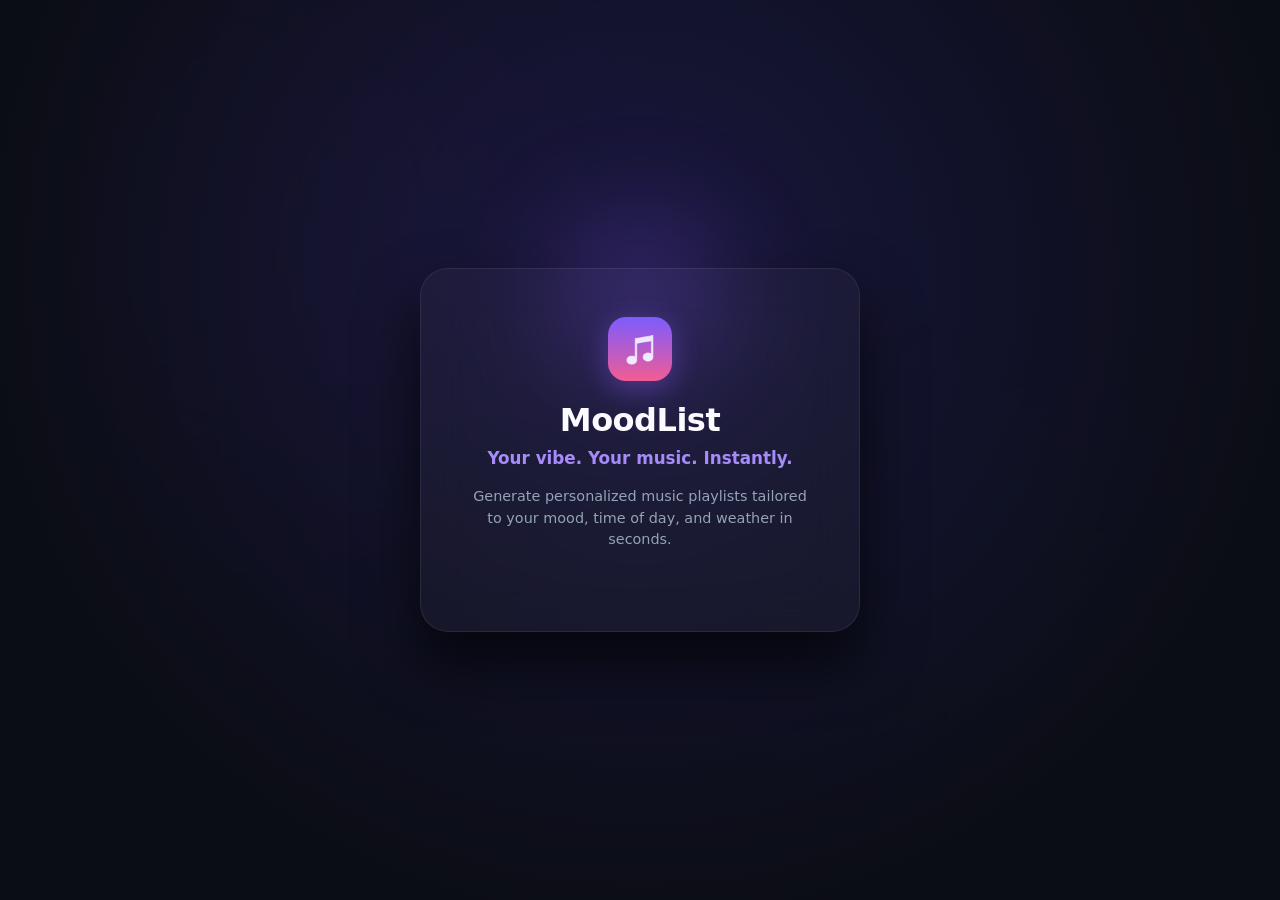
<file: static/index.html>
<!doctype html>
<html lang="en">
<head>
<meta charset="utf-8">
<meta name="viewport" content="width=device-width, initial-scale=1, viewport-fit=cover">
<title>MoodList</title>
<link rel="stylesheet" href="/static/style.css">
<script src="https://accounts.google.com/gsi/client" async defer></script>
<script src="/static/app.js"></script>
</head>
<body>
<noscript><p class="error" style="padding:16px">MoodList needs JavaScript to work.</p></noscript>

<!-- 1. GOOGLE-ONLY WELCOME HERO SCREEN -->
<div id="auth-screen" class="auth-container">
  <div class="auth-hero-card">
    <div class="auth-brand-glow"></div>
    <img src="/static/icons/icon-192.png" alt="MoodList" class="auth-logo">
    
    <h1 class="auth-title">MoodList</h1>
    <p class="auth-tagline">Your vibe. Your music. Instantly.</p>
    <p class="auth-description">Generate personalized music playlists tailored to your mood, time of day, and weather in seconds.</p>

    <div class="auth-google-wrapper">
      <div id="g_id_onload"
           data-client_id="485385334902-is5ja9oc48gaav7hf1k1ml21744lrjv3.apps.googleusercontent.com"
           data-callback="handleGoogleSignIn">
      </div>
      <div class="g_id_signin" 
           data-type="standard" 
           data-size="large" 
           data-theme="outline" 
           data-text="sign_in_with"
           data-shape="pill">
      </div>
    </div>
  </div>
</div>

<!-- 2. MAIN APPLICATION SCREEN -->
<div id="main-app-screen" class="hidden">
  <header class="app-header">
    <div class="brand" style="display:flex; align-items:center; gap:10px;">
      <img src="/static/icons/icon-192.png" alt="MoodList" width="32" height="32">
      <h2 style="font-size:1.2rem; margin:0;">MoodList</h2>
    </div>
    <div id="user-nav" class="user-badge"></div>
  </header>

  <div class="app">
    <section class="panel panel-left" aria-label="Choose your vibe">
      <fieldset class="group">
        <legend>How are you feeling?</legend>
        <div class="chips" id="g-mood" role="group" aria-label="Mood"></div>
      </fieldset>

      <fieldset class="group">
        <legend>Time of day <span class="optional">optional</span></legend>
        <div class="chips" id="g-time" role="group" aria-label="Time of day"></div>
      </fieldset>

      <fieldset class="group">
        <legend>Weather <span class="optional">optional</span></legend>
        <div class="chips" id="g-weather" role="group" aria-label="Weather"></div>
        <div class="auto-row">
          <button type="button" id="detect-weather" class="link-btn"
                  title="Uses your browser's location. A rounded location (about 1 km) goes to the weather service, never to MoodList.">📍 Detect my weather</button>
          <span id="weather-hint" class="auto-hint" role="status" aria-live="polite"></span>
        </div>
      </fieldset>

      <fieldset class="group">
        <legend>Genre</legend>
        <div class="chips" id="g-genre" role="group" aria-label="Genre"></div>
      </fieldset>

      <div class="cta">
        <button type="button" id="go" class="primary" disabled>Create playlist</button>
        <p id="hint" class="hint">Pick a mood to start</p>
      </div>
      <p class="credit">Weather data by <a href="https://open-meteo.com/" target="_blank" rel="noopener noreferrer">Open-Meteo.com</a></p>
    </section>

    <section class="panel panel-right" id="right" aria-label="Your playlist">
      <div id="empty" class="card empty">
        <p class="empty-emoji" aria-hidden="true">🎧</p>
        <p><strong>Your playlist shows up here.</strong></p>
        <p class="muted">Choose options on the left and tap <em>Create playlist</em>.</p>
      </div>

      <p id="error" class="error" role="alert" hidden></p>

      <div id="result" hidden>
        <h2 id="r-title"></h2>
        <p id="r-note" class="note" hidden></p>
        <ol id="tracks" class="tracks"></ol>

        <div class="actions">
          <a id="yt-link" class="btn cta-link" href="#" target="_blank" rel="noopener noreferrer" hidden>Open as YouTube playlist ↗</a>
        </div>

        <div id="save-playlist-container" style="margin-top:20px; padding:16px; background:rgba(255,255,255,0.03); border-radius:10px; display:flex; gap:10px; align-items:center;">
          <input type="text" id="playlist-title-input" class="auth-input" placeholder="Name this playlist..." style="flex:1;" />
          <label style="font-size:0.85rem; display:flex; align-items:center; gap:4px;">
            <input type="checkbox" id="playlist-public-checkbox"/> Public
          </label>
          <button type="button" class="btn primary" onclick="saveCurrentPlaylist()">Save Playlist</button>
        </div>
      </div>
    </section>
  </div>
</div>

<div id="toast" class="toast" role="status" aria-live="polite"></div>
</body>
</html>
</file>
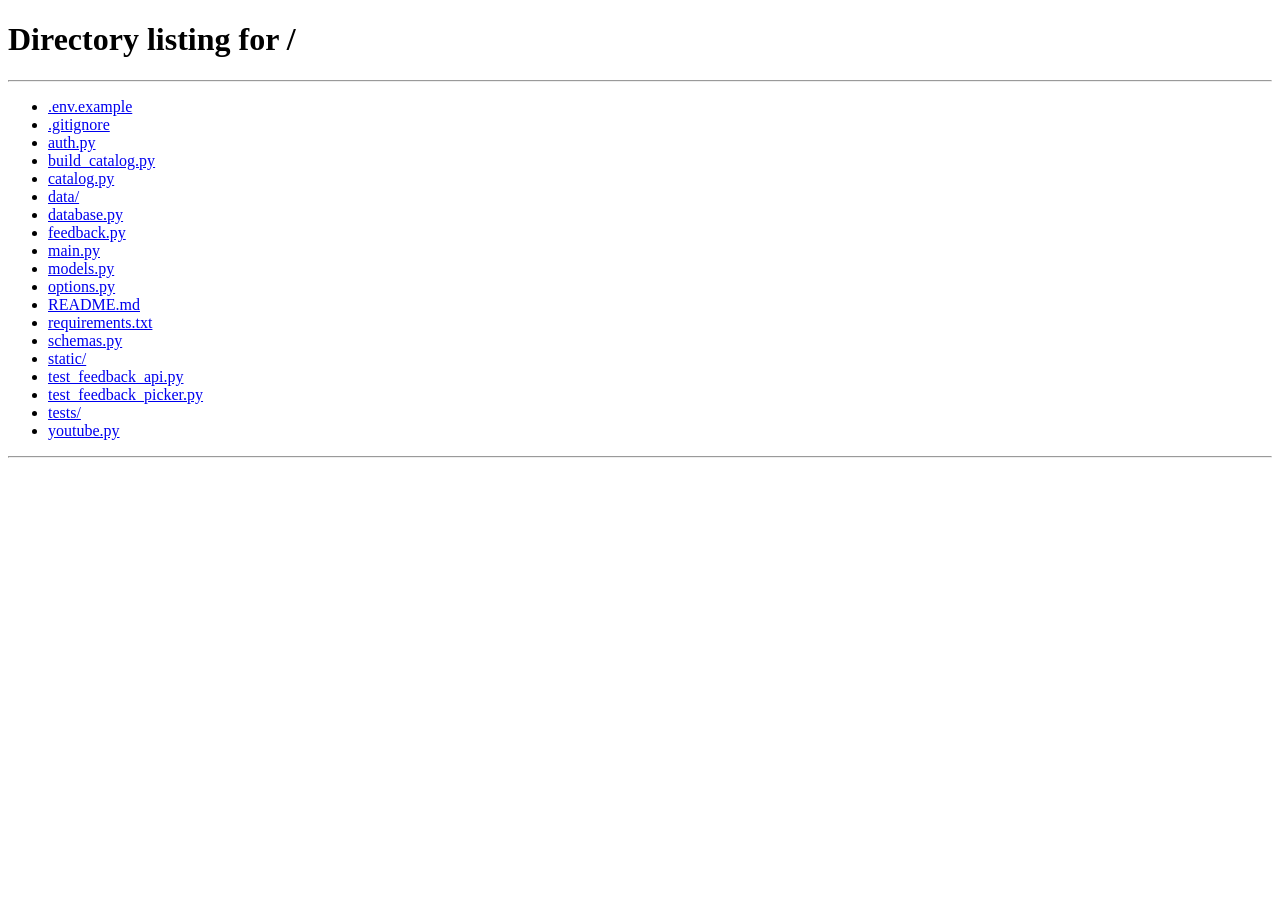
<file: static/profile.html>
<!doctype html>
<html lang="en">
<head>
<meta charset="utf-8">
<meta name="viewport" content="width=device-width, initial-scale=1, viewport-fit=cover">
<meta name="color-scheme" content="dark light">
<meta name="theme-color" content="#0b0d14" media="(prefers-color-scheme: dark)">
<meta name="theme-color" content="#fbf9ff" media="(prefers-color-scheme: light)">
<title>Your profile · MoodList</title>
<link rel="stylesheet" href="/static/profile.css">
<script src="/static/profile.js" defer></script>
</head>
<body>
<noscript><p class="pf-error" style="padding:16px">MoodList needs JavaScript to work.</p></noscript>

<header class="pf-bar">
  <a class="pf-back" href="/" aria-label="Back to MoodList">
    <svg width="18" height="18" viewBox="0 0 24 24" fill="none" stroke="currentColor" stroke-width="2.2" stroke-linecap="round" stroke-linejoin="round" aria-hidden="true"><path d="M15 18l-6-6 6-6"/></svg>
    <img src="/static/icons/icon-192.png" alt="" width="28" height="28">
    <span>MoodList</span>
  </a>
  <button type="button" class="pf-btn" id="logout">Log out</button>
</header>

<main class="pf">
  <section class="pf-hero" aria-label="Your profile">
    <button type="button" class="pf-avatar" id="avatar-btn" aria-label="Change profile picture" title="Change profile picture">
      <img id="avatar" src="/static/icons/icon-192.png" alt="">
      <span class="pf-avatar-edit" aria-hidden="true">
        <svg width="14" height="14" viewBox="0 0 24 24" fill="none" stroke="currentColor" stroke-width="2.4" stroke-linecap="round" stroke-linejoin="round"><path d="M12 20h9"/><path d="M16.5 3.5a2.1 2.1 0 013 3L7 19l-4 1 1-4z"/></svg>
      </span>
    </button>
    <input type="file" id="avatar-input" accept="image/png,image/jpeg,image/webp" hidden>
    <div class="pf-who">
      <h1 id="name">&nbsp;</h1>
      <p class="pf-muted" id="email"></p>
      <p class="pf-muted pf-small" id="since"></p>
    </div>
  </section>

  <section class="pf-moods" id="moods" aria-label="Your top moods" hidden>
    <h2>Your top moods</h2>
    <ul class="pf-chips" id="mood-list"></ul>
  </section>

  <div class="pf-tabs" role="tablist" aria-label="Playlists">
    <button type="button" role="tab" id="tab-saved" aria-controls="panel-saved" aria-selected="true">
      Saved <span class="pf-count" id="count-saved">0</span>
    </button>
    <button type="button" role="tab" id="tab-history" aria-controls="panel-history" aria-selected="false" tabindex="-1">
      History <span class="pf-count" id="count-history">0</span>
    </button>
  </div>

  <p class="pf-error" id="error" role="alert" hidden></p>

  <section id="panel-saved" role="tabpanel" aria-labelledby="tab-saved" class="pf-panel"></section>
  <section id="panel-history" role="tabpanel" aria-labelledby="tab-history" class="pf-panel" hidden></section>
</main>

<div id="toast" class="pf-toast" role="status" aria-live="polite"></div>
</body>
</html>
</file>
<file: static/style.css>
/* Mobile-first. Works from 320px phones up to wide laptop screens. */
.hidden {
  display: none !important;
}

:root {
  color-scheme: dark;
  --bg: #0b0d14;
  --surface: rgba(255, 255, 255, 0.03);
  --surface-2: rgba(255, 255, 255, 0.06);
  --surface-border: rgba(255, 255, 255, 0.08);
  --text: #f3f4f6;
  --muted: #9ca3af;
  --accent: #8b5cf6;
  --accent-indigo: #6366f1;
  --accent-soft: rgba(139, 92, 246, 0.2);
  --accent-glow: rgba(139, 92, 246, 0.35);
  --danger: #ff6b6b;
  --radius: 20px;
  --tap: 44px;
}

* { box-sizing: border-box; }
[hidden] { display: none !important; }

html { -webkit-text-size-adjust: 100%; text-size-adjust: 100%; }

body {
  margin: 0;
  min-height: 100vh;
  min-height: 100dvh;
  background-color: #08090d;
  color: var(--text);
  font: 16px/1.45 system-ui, -apple-system, "Segoe UI", Roboto, Helvetica, Arial, sans-serif;
  -webkit-tap-highlight-color: transparent;
  padding: env(safe-area-inset-top) env(safe-area-inset-right) env(safe-area-inset-bottom) env(safe-area-inset-left);
  position: relative;
  overflow-x: hidden;
}

/* Ambient Floating Glow Orbs */
body::before,
body::after {
  content: "";
  position: fixed;
  border-radius: 50%;
  filter: blur(100px);
  opacity: 0.45;
  pointer-events: none;
  z-index: -1;
  will-change: transform;
}

/* Top-Left Violet / Purple Orb */
body::before {
  top: -15%;
  left: -10%;
  width: 55vw;
  height: 55vw;
  background: radial-gradient(circle, rgba(139, 92, 246, 0.55) 0%, rgba(217, 70, 239, 0.25) 50%, transparent 70%);
  animation: float-orb-1 18s ease-in-out infinite alternate;
}

/* Bottom-Right Indigo / Cyan Orb */
body::after {
  bottom: -15%;
  right: -10%;
  width: 50vw;
  height: 50vw;
  background: radial-gradient(circle, rgba(99, 102, 241, 0.55) 0%, rgba(56, 189, 248, 0.2) 50%, transparent 70%);
  animation: float-orb-2 22s ease-in-out infinite alternate;
}

/* Fluid Floating Animations */
@keyframes float-orb-1 {
  0% { transform: translate(0, 0) scale(1); }
  50% { transform: translate(8vw, 10vh) scale(1.12); }
  100% { transform: translate(-4vw, 15vh) scale(0.95); }
}

@keyframes float-orb-2 {
  0% { transform: translate(0, 0) scale(1); }
  50% { transform: translate(-10vw, -8vh) scale(1.1); }
  100% { transform: translate(5vw, -12vh) scale(0.9); }
}

button, a.btn { font: inherit; touch-action: manipulation; }
h1, h2 { margin: 0; line-height: 1.2; }
h1 { font-size: 1.5rem; font-weight: 700; letter-spacing: -0.02em; }
h2 { font-size: 1.25rem; margin-bottom: 4px; font-weight: 600; }
.muted { color: var(--muted); }
.small { font-size: 0.875rem; }

/* ---------- layout ---------- */
.app {
  max-width: 1120px;
  margin: 0 auto;
  padding: 16px;
  display: grid;
  gap: 16px;
}

.panel { min-width: 0; }

@media (min-width: 900px) {
  .app {
    grid-template-columns: minmax(340px, 420px) minmax(0, 1fr);
    gap: 32px;
    padding: 32px;
    align-items: start;
  }
  .panel-left { position: sticky; top: 24px; }
}

/* ---------- brand ---------- */
.brand { display: flex; align-items: center; gap: 12px; margin-bottom: 20px; }
.brand img { border-radius: 12px; }
.tagline { margin: 2px 0 0; color: var(--muted); font-size: 0.95rem; }

/* ---------- choices ---------- */
.group { border: 0; padding: 0; margin: 0 0 20px; min-width: 0; }
.group legend { padding: 0; margin-bottom: 10px; font-weight: 600; font-size: 0.9rem; color: var(--text); }
.optional { font-weight: 400; color: var(--muted); font-size: 0.8rem; margin-left: 6px; }
.chips { display: flex; flex-wrap: wrap; gap: 8px; }

.chip {
  min-height: 40px;
  padding: 0 16px;
  border-radius: 999px;
  border: 1px solid var(--surface-border);
  background: var(--surface-2);
  color: var(--text);
  display: inline-flex;
  align-items: center;
  gap: 6px;
  font-size: 0.875rem;
  font-weight: 500;
  cursor: pointer;
  transition: all 0.2s cubic-bezier(0.4, 0, 0.2, 1);
  user-select: none;
}

.chip:hover {
  background: rgba(255, 255, 255, 0.12);
  border-color: rgba(255, 255, 255, 0.2);
  transform: translateY(-2px);
}

.chip[aria-pressed="true"] {
  border-color: transparent;
  background: linear-gradient(135deg, var(--accent) 0%, var(--accent-indigo) 100%);
  color: #ffffff;
  font-weight: 600;
  box-shadow: 0 0 18px var(--accent-glow);
}

.chip:focus-visible, .btn:focus-visible, .icon-btn:focus-visible, .primary:focus-visible, .track:focus-visible {
  outline: 3px solid var(--accent);
  outline-offset: 2px;
}

/* ---------- main button ---------- */
.cta {
  position: sticky;
  bottom: calc(8px + env(safe-area-inset-bottom));
  padding-top: 8px;
  background: linear-gradient(to top, var(--bg) 70%, transparent);
}

.primary {
  width: 100%;
  min-height: 52px;
  border: 0;
  border-radius: 999px;
  background: linear-gradient(135deg, var(--accent) 0%, var(--accent-indigo) 100%);
  color: #fff;
  font-weight: 700;
  font-size: 1.05rem;
  cursor: pointer;
  box-shadow: 0 4px 25px var(--accent-glow);
  transition: all 0.25s ease;
}

.primary:hover:not(:disabled) {
  transform: translateY(-2px);
  box-shadow: 0 8px 32px rgba(139, 92, 246, 0.5);
}

.primary:disabled { opacity: 0.45; cursor: default; box-shadow: none; transform: none; }
.hint { margin: 8px 0 0; text-align: center; color: var(--muted); font-size: 0.875rem; min-height: 1.3em; }

/* ---------- results & cards ---------- */
.card { 
  background: var(--surface); 
  backdrop-filter: blur(20px);
  -webkit-backdrop-filter: blur(20px);
  border: 1px solid var(--surface-border);
  border-radius: var(--radius); 
  padding: 24px; 
  box-shadow: 0 20px 50px rgba(0, 0, 0, 0.5);
}

.empty { text-align: center; padding: 32px 16px; }
.empty-emoji { font-size: 2.5rem; margin: 0 0 8px; }
.empty p { margin: 6px 0; color: var(--muted); }
.error { color: var(--danger); margin: 0 0 12px; }
.note { 
  margin: 0 0 16px; 
  padding: 12px 16px; 
  border-radius: 12px; 
  background: var(--accent-soft); 
  border: 1px solid rgba(139, 92, 246, 0.3);
  font-size: 0.9rem; 
}

.tracks { list-style: none; margin: 0; padding: 0; display: grid; gap: 8px; counter-reset: n; }
.tracks li { counter-increment: n; }

.track {
  width: 100%;
  min-height: 56px;
  display: flex;
  align-items: center;
  gap: 12px;
  padding: 10px 16px;
  border: 1px solid var(--surface-border);
  border-radius: 14px;
  background: rgba(255, 255, 255, 0.02);
  color: var(--text);
  text-align: left;
  text-decoration: none;
  cursor: pointer;
  transition: all 0.2s ease;
}

.track::before { 
  content: counter(n); 
  width: 1.6em; 
  text-align: right; 
  color: var(--muted); 
  font-variant-numeric: tabular-nums; 
  font-weight: 500;
  flex: none; 
}

.track .t-text { flex: 1; min-width: 0; }
.track .t-title, .track .t-artist { display: block; white-space: nowrap; overflow: hidden; text-overflow: ellipsis; }
.track .t-title { font-weight: 600; font-size: 0.95rem; }
.track .t-artist { color: var(--muted); font-size: 0.85rem; margin-top: 2px; }
.track[aria-current="true"] { 
  border-color: var(--accent); 
  background: var(--accent-soft); 
  box-shadow: 0 0 16px rgba(139, 92, 246, 0.2);
}

.row { display: flex; gap: 8px; align-items: stretch; }
.row .track { flex: 1; min-width: 0; width: auto; }

.actions { display: flex; flex-wrap: wrap; gap: 10px; margin-top: 20px; }

.btn {
  min-height: var(--tap);
  padding: 0 18px;
  border: 1px solid var(--surface-border);
  border-radius: 999px;
  background: var(--surface-2);
  color: var(--text);
  display: inline-flex;
  align-items: center;
  justify-content: center;
  font-size: 0.9rem;
  font-weight: 500;
  text-decoration: none;
  cursor: pointer;
  transition: all 0.2s ease;
}

@media (max-width: 480px) {
  .actions .btn { flex: 1 1 100%; }
}

.toast {
  position: fixed;
  left: 50%;
  bottom: calc(24px + env(safe-area-inset-bottom));
  transform: translate(-50%, 20px);
  background: var(--text);
  color: var(--bg);
  padding: 12px 20px;
  border-radius: 999px;
  font-weight: 600;
  font-size: 0.9rem;
  box-shadow: 0 10px 25px rgba(0, 0, 0, 0.4);
  opacity: 0;
  pointer-events: none;
  transition: opacity 0.2s, transform 0.2s;
  z-index: 100;
}

.toast.show { opacity: 1; transform: translate(-50%, 0); }

@media (hover: hover) {
  .track:hover:not([aria-current="true"]) { 
    background: rgba(255, 255, 255, 0.08); 
    border-color: rgba(255, 255, 255, 0.2);
    transform: translateX(3px);
  }
  .btn:hover, .icon-btn:hover { 
    background: rgba(255, 255, 255, 0.12);
    border-color: rgba(255, 255, 255, 0.25);
  }
}

@media (prefers-reduced-motion: reduce) {
  * { transition: none !important; scroll-behavior: auto !important; }
}

.cta-link {
  display: flex;
  width: 100%;
  min-height: 52px;
  margin: 12px 0;
  background: linear-gradient(135deg, var(--accent) 0%, var(--accent-indigo) 100%);
  color: #fff;
  font-weight: 700;
  text-align: center;
  border-radius: 999px;
  align-items: center;
  justify-content: center;
  text-decoration: none;
  box-shadow: 0 4px 25px var(--accent-glow);
}

.cta-link[hidden] { display: none; }
.track.is-link { text-decoration: none; }

/* --- App Header & Navigation --- */
.app-header {
  display: flex;
  justify-content: space-between;
  align-items: center;
  padding: 16px 32px;
  border-bottom: 1px solid var(--surface-border);
  background: rgba(11, 13, 20, 0.7);
  backdrop-filter: blur(16px);
  -webkit-backdrop-filter: blur(16px);
  position: sticky;
  top: 0;
  z-index: 50;
}

.user-badge {
  display: flex;
  align-items: center;
  gap: 12px;
}

.user-link {
  color: var(--text);
  font-weight: 500;
  text-decoration: none;
  padding: 10px 4px;
  border-radius: 8px;
}
.user-link:hover { text-decoration: underline; text-decoration-color: var(--accent); text-underline-offset: 4px; }
.user-link:focus-visible { outline: 3px solid var(--accent); outline-offset: 2px; }

.user-avatar {
  width: 36px;
  height: 36px;
  border-radius: 50%;
  object-fit: cover;
  border: 1px solid rgba(255, 255, 255, 0.2);
  cursor: pointer;
  box-shadow: 0 0 10px rgba(139, 92, 246, 0.3);
}

/* --- Playlist Save Title Input --- */
.auth-input {
  width: 100%;
  padding: 12px 16px;
  background: rgba(0, 0, 0, 0.3);
  border: 1px solid var(--surface-border);
  border-radius: 12px;
  color: #ffffff;
  font-size: 0.95rem;
  outline: none;
  box-sizing: border-box;
  transition: all 0.2s ease;
}

.auth-input:focus {
  border-color: var(--accent);
  box-shadow: 0 0 12px var(--accent-glow);
}

/* --- Google-Only Welcome Hero Screen --- */
.auth-container {
  min-height: 100vh;
  display: flex;
  align-items: center;
  justify-content: center;
  padding: 24px;
  background: radial-gradient(circle at 50% 30%, rgba(30, 27, 75, 0.8) 0%, #0b0d14 75%);
  position: relative;
  overflow: hidden;
}

.auth-hero-card {
  position: relative;
  background: rgba(255, 255, 255, 0.03);
  backdrop-filter: blur(24px);
  -webkit-backdrop-filter: blur(24px);
  border: 1px solid var(--surface-border);
  border-radius: 28px;
  padding: 48px 32px;
  width: 100%;
  max-width: 440px;
  text-align: center;
  box-shadow: 0 30px 60px rgba(0, 0, 0, 0.7);
  display: flex;
  flex-direction: column;
  align-items: center;
}

.auth-brand-glow {
  position: absolute;
  top: -40px;
  width: 140px;
  height: 140px;
  background: var(--accent);
  opacity: 0.35;
  filter: blur(60px);
  border-radius: 50%;
  pointer-events: none;
}

.auth-logo {
  width: 64px;
  height: 64px;
  border-radius: 18px;
  margin-bottom: 20px;
  box-shadow: 0 8px 28px rgba(139, 92, 246, 0.4);
}

.auth-title {
  font-size: 2rem;
  font-weight: 800;
  color: #ffffff;
  margin: 0 0 6px 0;
  letter-spacing: -0.5px;
}

.auth-tagline {
  font-size: 1.05rem;
  font-weight: 600;
  color: #a78bfa;
  margin: 0 0 16px 0;
}

.auth-description {
  font-size: 0.9rem;
  line-height: 1.5;
  color: #94a3b8;
  margin: 0 0 32px 0;
  max-width: 340px;
}

.auth-google-wrapper {
  display: flex;
  justify-content: center;
  width: 100%;
}

/* --- Thumbs up / down on each song --- */
.fb { display: flex; gap: 6px; align-items: center; flex: none; }
.fb-btn {
  width: var(--tap);
  min-height: var(--tap);
  display: grid;
  place-items: center;
  padding: 0;
  font-size: 1.05rem;
  line-height: 1;
  color: inherit;
  background: var(--surface-2);
  border: 1px solid var(--surface-border);
  border-radius: 12px;
  cursor: pointer;
  touch-action: manipulation;
  filter: grayscale(0.7);
  transition: background 0.15s ease, border-color 0.15s ease, filter 0.15s ease;
}
.fb-btn[aria-pressed="true"] {
  background: var(--accent-soft);
  border-color: var(--accent);
  filter: none;
}
.fb-btn:focus-visible { outline: 3px solid var(--accent); outline-offset: 2px; }
.row.is-disliked .track { opacity: 0.45; }
.row.is-disliked .t-title { text-decoration: line-through; }
@media (hover: hover) {
  .fb-btn:hover { background: var(--accent-soft); filter: none; }
}

/* --- Automatic weather --- */
.auto-row { display: flex; flex-wrap: wrap; align-items: center; gap: 8px 12px; margin-top: 10px; }
.link-btn {
  min-height: var(--tap);
  padding: 0 14px;
  color: var(--accent);
  background: transparent;
  border: 1px dashed var(--accent);
  border-radius: 999px;
  font: inherit;
  font-size: 0.9rem;
  cursor: pointer;
  touch-action: manipulation;
}
.link-btn:disabled { opacity: 0.6; cursor: default; }
.link-btn:focus-visible { outline: 3px solid var(--accent); outline-offset: 2px; }
@media (hover: hover) {
  .link-btn:hover:not(:disabled) { background: var(--accent-soft); }
}
.auto-hint { color: var(--muted); font-size: 0.85rem; }
.credit { margin: 16px 0 0; color: var(--muted); font-size: 0.75rem; }
.credit a { color: inherit; }
</file>
<file: static/profile.css>
/* MoodList profile. Same violet/indigo palette as the main app, with a touch of pink.
   Follows the device: dark (near-black) by default, white-lavender in light mode. */

:root {
  color-scheme: dark light;

  /* dark */
  --bg: #0b0d14;
  --page: #08090d;
  --surface: rgba(255, 255, 255, 0.03);
  --surface-2: rgba(255, 255, 255, 0.06);
  --surface-hover: rgba(255, 255, 255, 0.1);
  --border: rgba(255, 255, 255, 0.08);
  --border-strong: rgba(255, 255, 255, 0.2);
  --text: #f3f4f6;
  --muted: #9ca3af;
  --accent: #8b5cf6;
  --accent-indigo: #6366f1;
  --pink: #e879f9;
  --accent-soft: rgba(139, 92, 246, 0.2);
  --accent-glow: rgba(139, 92, 246, 0.35);
  --on-accent: #ffffff;
  --danger: #ff6b6b;
  --bar-bg: rgba(11, 13, 20, 0.7);
  --card-shadow: 0 20px 50px rgba(0, 0, 0, 0.5);
  --orb-opacity: 0.45;
  --orb-1: radial-gradient(circle, rgba(139, 92, 246, 0.55) 0%, rgba(217, 70, 239, 0.25) 50%, transparent 70%);
  --orb-2: radial-gradient(circle, rgba(99, 102, 241, 0.55) 0%, rgba(244, 114, 182, 0.2) 50%, transparent 70%);
  --radius: 20px;
}

@media (prefers-color-scheme: light) {
  :root {
    --bg: #fbf9ff;
    --page: #fbf9ff;
    --surface: rgba(255, 255, 255, 0.72);
    --surface-2: rgba(124, 58, 237, 0.07);
    --surface-hover: rgba(124, 58, 237, 0.12);
    --border: rgba(91, 33, 182, 0.14);
    --border-strong: rgba(91, 33, 182, 0.32);
    --text: #1b1530;
    --muted: #6a6285;
    --accent: #7c3aed;
    --accent-indigo: #6366f1;
    --pink: #d946ef;
    --accent-soft: rgba(124, 58, 237, 0.12);
    --accent-glow: rgba(124, 58, 237, 0.28);
    --danger: #d12a3f;
    --bar-bg: rgba(251, 249, 255, 0.78);
    --card-shadow: 0 16px 40px rgba(91, 33, 182, 0.1);
    --orb-opacity: 0.3;
    --orb-1: radial-gradient(circle, rgba(167, 139, 250, 0.7) 0%, rgba(244, 114, 182, 0.35) 50%, transparent 70%);
    --orb-2: radial-gradient(circle, rgba(129, 140, 248, 0.6) 0%, rgba(240, 171, 252, 0.4) 50%, transparent 70%);
  }
}

* { box-sizing: border-box; }
[hidden] { display: none !important; }
html { -webkit-text-size-adjust: 100%; text-size-adjust: 100%; }

body {
  margin: 0;
  min-height: 100vh;
  min-height: 100dvh;
  background-color: var(--page);
  color: var(--text);
  font: 16px/1.45 system-ui, -apple-system, "Segoe UI", Roboto, Helvetica, Arial, sans-serif;
  -webkit-tap-highlight-color: transparent;
  padding: env(safe-area-inset-top) env(safe-area-inset-right) env(safe-area-inset-bottom) env(safe-area-inset-left);
  position: relative;
  overflow-x: hidden;
}

/* Ambient glow orbs, same as the main app */
body::before,
body::after {
  content: "";
  position: fixed;
  border-radius: 50%;
  filter: blur(100px);
  opacity: var(--orb-opacity);
  pointer-events: none;
  z-index: -1;
  will-change: transform;
}
body::before {
  top: -15%; left: -10%; width: 55vw; height: 55vw;
  background: var(--orb-1);
  animation: float-1 18s ease-in-out infinite alternate;
}
body::after {
  bottom: -15%; right: -10%; width: 50vw; height: 50vw;
  background: var(--orb-2);
  animation: float-2 22s ease-in-out infinite alternate;
}
@keyframes float-1 {
  0% { transform: translate(0, 0) scale(1); }
  50% { transform: translate(8vw, 10vh) scale(1.12); }
  100% { transform: translate(-4vw, 15vh) scale(0.95); }
}
@keyframes float-2 {
  0% { transform: translate(0, 0) scale(1); }
  50% { transform: translate(-10vw, -8vh) scale(1.1); }
  100% { transform: translate(5vw, -12vh) scale(0.9); }
}

h1, h2, h3, p, ul, ol { margin: 0; }
h1 { font-size: 1.75rem; font-weight: 800; letter-spacing: -0.02em; line-height: 1.15; overflow-wrap: anywhere; }
h2 { font-size: 0.95rem; font-weight: 600; }
button, a { font: inherit; touch-action: manipulation; }
.pf-muted { color: var(--muted); }
.pf-small { font-size: 0.85rem; }

/* ---------- top bar ---------- */
.pf-bar {
  position: sticky;
  top: 0;
  z-index: 50;
  display: flex;
  align-items: center;
  justify-content: space-between;
  gap: 12px;
  padding: 12px 20px;
  border-bottom: 1px solid var(--border);
  background: var(--bar-bg);
  backdrop-filter: blur(16px);
  -webkit-backdrop-filter: blur(16px);
}
.pf-back {
  display: inline-flex;
  align-items: center;
  gap: 8px;
  min-height: 44px;
  color: var(--text);
  text-decoration: none;
  font-weight: 600;
  font-size: 1.05rem;
}
.pf-back img { border-radius: 8px; }
.pf-back svg { color: var(--muted); transition: transform 0.2s ease; }
.pf-back:hover svg { transform: translateX(-3px); }

/* ---------- buttons ---------- */
.pf-btn {
  min-height: 44px;
  padding: 0 18px;
  display: inline-flex;
  align-items: center;
  justify-content: center;
  gap: 6px;
  border: 1px solid var(--border);
  border-radius: 999px;
  background: var(--surface-2);
  color: var(--text);
  font-size: 0.9rem;
  font-weight: 500;
  text-decoration: none;
  cursor: pointer;
  transition: background 0.2s ease, border-color 0.2s ease;
}
.pf-btn.pf-primary {
  border-color: transparent;
  background: linear-gradient(135deg, var(--accent) 0%, var(--accent-indigo) 100%);
  color: var(--on-accent);
  font-weight: 700;
  box-shadow: 0 4px 20px var(--accent-glow);
}
.pf-btn.pf-danger-armed {
  border-color: var(--danger);
  color: var(--danger);
  background: transparent;
}
.pf-btn:disabled { opacity: 0.5; cursor: default; }
@media (hover: hover) {
  .pf-btn:hover:not(:disabled):not(.pf-primary) { background: var(--surface-hover); border-color: var(--border-strong); }
  .pf-btn.pf-primary:hover:not(:disabled) { filter: brightness(1.08); }
}
:is(.pf-btn, .pf-back, .pf-avatar, .pf-tabs button, .pf-pl summary, .pf-trk a):focus-visible {
  outline: 3px solid var(--accent);
  outline-offset: 2px;
}

/* ---------- layout ---------- */
.pf {
  max-width: 720px;
  margin: 0 auto;
  padding: 28px 16px 64px;
  display: grid;
  gap: 28px;
}

/* ---------- hero ---------- */
.pf-hero { display: flex; align-items: center; gap: 20px; min-width: 0; }
.pf-who { min-width: 0; display: grid; gap: 2px; }

.pf-avatar {
  position: relative;
  flex: none;
  width: 96px;
  height: 96px;
  padding: 3px;
  border: 0;
  border-radius: 50%;
  background: linear-gradient(135deg, var(--accent) 0%, var(--pink) 100%);
  box-shadow: 0 0 28px var(--accent-glow);
  cursor: pointer;
}
.pf-avatar img {
  width: 100%;
  height: 100%;
  display: block;
  border-radius: 50%;
  object-fit: cover;
  border: 3px solid var(--bg);
  background: var(--bg);
}
.pf-avatar-edit {
  position: absolute;
  right: -2px;
  bottom: -2px;
  width: 30px;
  height: 30px;
  display: grid;
  place-items: center;
  border-radius: 50%;
  background: var(--bg);
  color: var(--accent);
  border: 1px solid var(--border-strong);
}

/* ---------- top moods ---------- */
.pf-moods { display: grid; gap: 10px; }
.pf-chips { list-style: none; padding: 0; display: flex; flex-wrap: wrap; gap: 8px; }
.pf-chip {
  min-height: 36px;
  padding: 0 14px;
  display: inline-flex;
  align-items: center;
  gap: 6px;
  border: 1px solid var(--border);
  border-radius: 999px;
  background: var(--surface-2);
  font-size: 0.875rem;
  font-weight: 500;
  white-space: nowrap;
}
.pf-chip b { font-weight: 700; color: var(--accent); font-variant-numeric: tabular-nums; }
.pf-chips.pf-top .pf-chip:first-child {
  border-color: transparent;
  background: linear-gradient(135deg, var(--accent) 0%, var(--accent-indigo) 100%);
  color: var(--on-accent);
  font-weight: 600;
  box-shadow: 0 0 18px var(--accent-glow);
}
.pf-chips.pf-top .pf-chip:first-child b { color: inherit; opacity: 0.85; }

/* ---------- tabs ---------- */
.pf-tabs {
  display: flex;
  gap: 4px;
  padding: 4px;
  border: 1px solid var(--border);
  border-radius: 999px;
  background: var(--surface);
  backdrop-filter: blur(12px);
  -webkit-backdrop-filter: blur(12px);
}
.pf-tabs button {
  flex: 1;
  min-height: 44px;
  display: inline-flex;
  align-items: center;
  justify-content: center;
  gap: 8px;
  border: 0;
  border-radius: 999px;
  background: transparent;
  color: var(--muted);
  font-weight: 600;
  cursor: pointer;
  transition: background 0.2s ease, color 0.2s ease;
}
.pf-tabs button[aria-selected="true"] {
  background: linear-gradient(135deg, var(--accent) 0%, var(--accent-indigo) 100%);
  color: var(--on-accent);
  box-shadow: 0 0 18px var(--accent-glow);
}
.pf-count {
  min-width: 24px;
  padding: 1px 7px;
  border-radius: 999px;
  background: var(--surface-2);
  font-size: 0.8rem;
  font-variant-numeric: tabular-nums;
  text-align: center;
}
.pf-tabs button[aria-selected="true"] .pf-count { background: rgba(255, 255, 255, 0.22); }

/* ---------- playlist cards ---------- */
.pf-panel { display: grid; gap: 12px; align-content: start; }
.pf-toolbar { display: flex; justify-content: flex-end; }

.pf-pl {
  background: var(--surface);
  backdrop-filter: blur(20px);
  -webkit-backdrop-filter: blur(20px);
  border: 1px solid var(--border);
  border-radius: var(--radius);
  box-shadow: var(--card-shadow);
  overflow: hidden;
}
.pf-pl[open] { border-color: var(--border-strong); }

.pf-pl summary {
  list-style: none;
  display: grid;
  grid-template-columns: 1fr auto;
  align-items: start;
  gap: 8px 12px;
  padding: 16px 18px;
  cursor: pointer;
}
.pf-pl summary::-webkit-details-marker { display: none; }
.pf-pl-title { font-size: 1.05rem; font-weight: 700; overflow-wrap: anywhere; }
.pf-pl-side { display: flex; flex-wrap: wrap; justify-content: flex-end; align-items: center; gap: 2px 12px; color: var(--muted); font-size: 0.8rem; padding-top: 3px; }
.pf-pl-side svg { transition: transform 0.2s ease; }
.pf-pl[open] .pf-pl-side svg { transform: rotate(180deg); }
.pf-pl-tags { grid-column: 1 / -1; }
.pf-pl-tags .pf-chip { min-height: 28px; padding: 0 10px; font-size: 0.8rem; }

.pf-pl-body { padding: 0 18px 18px; display: grid; gap: 14px; }

.pf-trk { list-style: none; padding: 0; display: grid; gap: 6px; counter-reset: n; }
.pf-trk li { counter-increment: n; }
.pf-trk a {
  min-height: 52px;
  display: flex;
  align-items: center;
  gap: 12px;
  padding: 8px 14px;
  border: 1px solid var(--border);
  border-radius: 14px;
  background: var(--surface-2);
  color: var(--text);
  text-decoration: none;
  transition: background 0.2s ease, border-color 0.2s ease;
}
.pf-trk a::before {
  content: counter(n);
  flex: none;
  width: 1.6em;
  text-align: right;
  color: var(--muted);
  font-weight: 500;
  font-variant-numeric: tabular-nums;
}
.pf-trk .t-text { flex: 1; min-width: 0; }
.pf-trk .t-title, .pf-trk .t-artist { display: block; white-space: nowrap; overflow: hidden; text-overflow: ellipsis; }
.pf-trk .t-title { font-weight: 600; font-size: 0.95rem; }
.pf-trk .t-artist { color: var(--muted); font-size: 0.85rem; }
@media (hover: hover) {
  .pf-trk a:hover { background: var(--surface-hover); border-color: var(--border-strong); }
}

.pf-actions { display: flex; flex-wrap: wrap; gap: 10px; }

/* ---------- empty / loading / error ---------- */
.pf-empty {
  display: grid;
  justify-items: center;
  gap: 8px;
  padding: 36px 20px;
  text-align: center;
  background: var(--surface);
  border: 1px dashed var(--border-strong);
  border-radius: var(--radius);
}
.pf-empty-emoji { font-size: 2.4rem; }
.pf-empty p { color: var(--muted); max-width: 34ch; }
.pf-empty p strong { color: var(--text); }
.pf-empty .pf-btn { margin-top: 8px; }
.pf-loading { text-align: center; color: var(--muted); padding: 32px 0; }
.pf-error { color: var(--danger); }

/* ---------- toast ---------- */
.pf-toast {
  position: fixed;
  left: 50%;
  bottom: calc(24px + env(safe-area-inset-bottom));
  transform: translate(-50%, 20px);
  background: var(--text);
  color: var(--bg);
  padding: 12px 20px;
  border-radius: 999px;
  font-weight: 600;
  font-size: 0.9rem;
  box-shadow: 0 10px 25px rgba(0, 0, 0, 0.3);
  opacity: 0;
  pointer-events: none;
  transition: opacity 0.2s, transform 0.2s;
  z-index: 100;
  max-width: calc(100vw - 32px);
  text-align: center;
}
.pf-toast.show { opacity: 1; transform: translate(-50%, 0); }

@media (max-width: 560px) {
  .pf-pl summary { grid-template-columns: 1fr; }
  .pf-pl-side { order: 2; justify-content: flex-start; padding-top: 0; }
  .pf-pl-side svg { margin-left: auto; }
  .pf-pl-tags { order: 3; }
}

@media (max-width: 480px) {
  .pf-hero { gap: 16px; }
  .pf-avatar { width: 80px; height: 80px; }
  h1 { font-size: 1.45rem; }
  .pf-actions .pf-btn { flex: 1 1 100%; }
}

@media (prefers-reduced-motion: reduce) {
  body::before, body::after { animation: none; }
  * { transition: none !important; scroll-behavior: auto !important; }
}
</file>
